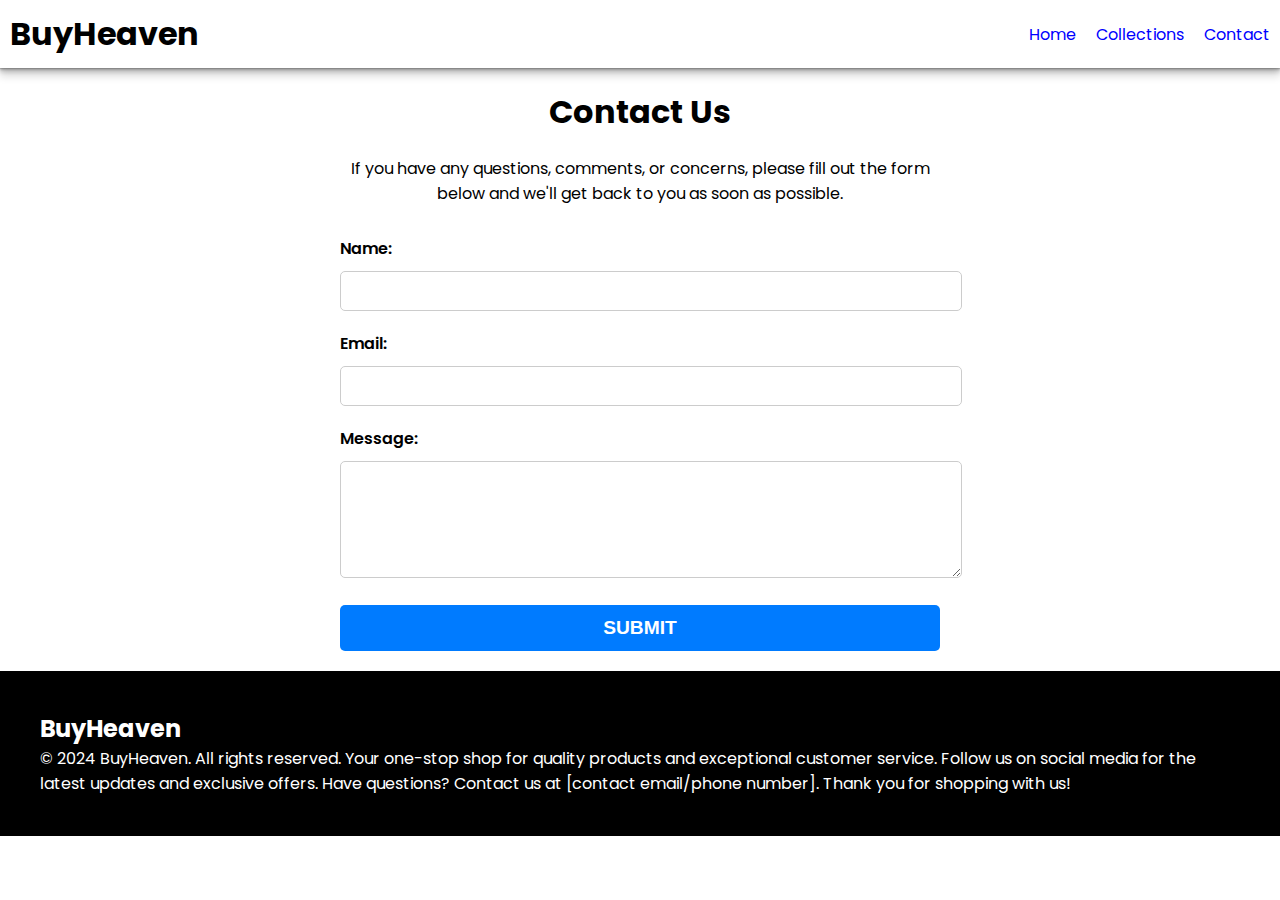
<file: contact.html>
<!DOCTYPE html>
<html lang="en">

<head>
    <meta charset="UTF-8">
    <meta name="viewport" content="width=device-width, initial-scale=1.0">
    <title>Contact Us - E-Commerce</title>

    <link rel="preconnect" href="https://fonts.googleapis.com">
    <link rel="preconnect" href="https://fonts.gstatic.com" crossorigin>
    <link href="https://fonts.googleapis.com/css2?family=Poppins:wght@400;500;600;700&display=swap" rel="stylesheet">
    <link rel="stylesheet" href="https://cdnjs.cloudflare.com/ajax/libs/font-awesome/6.6.0/css/all.min.css"
        integrity="sha512-Kc323vGBEqzTmouAECnVceyQqyqdsSiqLQISBL29aUW4U/M7pSPA/gEUZQqv1cwx4OnYxTxve5UMg5GT6L4JJg=="
        crossorigin="anonymous" referrerpolicy="no-referrer" />
        <link rel="stylesheet" href="style.css">

   </head>

<body>




   




    <nav class="navbar">
        <h1>BuyHeaven</h1>
        <div class="navbar-links">
            <p class="navbar-link"> <a href="index.html">Home</a> </p>
            <p class="navbar-link"> <a href="collections.html">Collections</a> </p>
            <p class="navbar-link"> <a href="contact.html">Contact</a> </p>

        </div>

        <div class="navbar-menu-toggle" onclick="showNavbar()">
            <i class="fa-solid fa-bars"></i>
        </div>
    </nav>

    <!--side navebar-->
    <div class="side-navbar">
        <p style="text-align: right;" onclick="closeNavbar()">
            <i class="fa-solid fa-xmark"></i>
        </p>

        <div class="side-navbar-links">
            <p class="side-navbar-link"> <a href="index.html">Home</a> </p>
            <p class="side-navbar-link"> <a href="collections.html">Collections</a> </p>
            <p class="side-navbar-link"> <a href="contact.html">Contact</a> </p>

        </div>

    </div>

    <!-- Contact Section -->
    <div class="contact-section">
        <h2>Contact Us</h2>
        <p>If you have any questions, comments, or concerns, please fill out the form below and we'll get back to you as soon as possible.</p>

        <form action="index.php" method="POST" class="contact-form" id="contactInfo">
          
                <div class="alert">Your Message Sent</div>    
          
            <label for="name" >Name:</label>
            <input type="text" id="name" name="name" required>

            <label for="email">Email:</label>
            <input type="email" id="emailid" name="email" required>

            <label for="message">Message:</label>
            <textarea id="message" name="msgContent" rows="5" required></textarea>

            <button type="submit" value="submit" class="submit-button" >Submit</button>
        </form>
    </div>

     <!--Footer-->
     <div class="footer">
      
        <h2 class="headingtext">BuyHeaven</h2>
        <p>© 2024 BuyHeaven. All rights reserved. Your one-stop shop for quality products and exceptional customer service. Follow us on social media for the latest updates and exclusive offers. Have questions? Contact us at [contact email/phone number]. Thank you for shopping with us!

        </p>
       
            <i class="fa-brands fa-instagram" style="color: white;"></i>
            <i class="fa-brands fa-twitter" style="color: white;"></i>
            <i class="fa-brands fa-facebook" style="color: white;"></i>
     

   

</div>



<script src="index.js"></script>



   

</body>

</html>
</file>
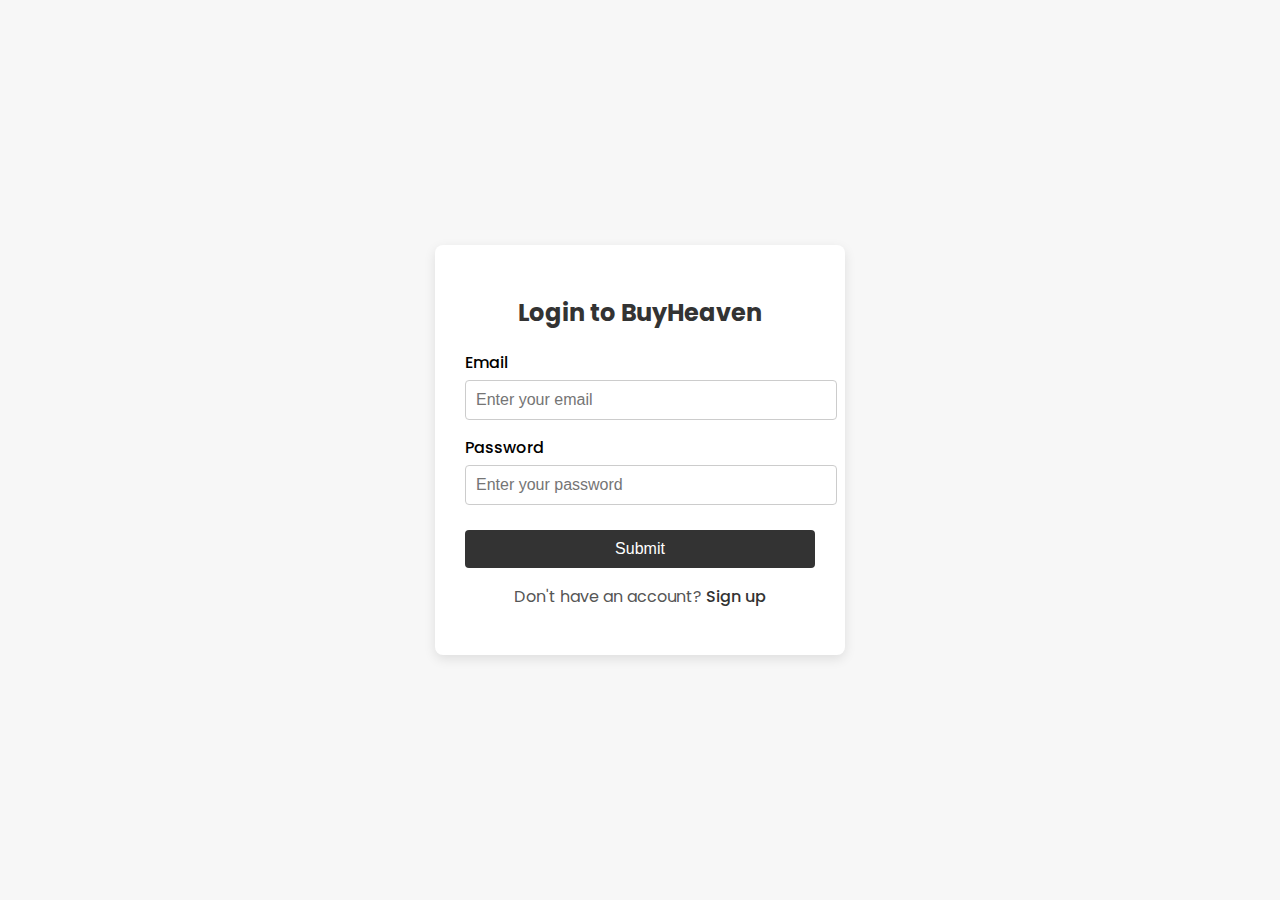
<file: login pages.html>
<!DOCTYPE html>
<html lang="en">

<head>
    <meta charset="UTF-8">
    <meta name="viewport" content="width=device-width,initial-scale=1.0">
    <title>Login - BuyHeaven</title>

    <!-- Google Fonts -->
    <link rel="preconnect" href="https://fonts.googleapis.com">
    <link rel="preconnect" href="https://fonts.gstatic.com" crossorigin>
    <link
        href="https://fonts.googleapis.com/css2?family=Poppins:wght@100;200;300;400;500;600;700;800;900&display=swap"
        rel="stylesheet">

    <!-- Font Awesome Icons -->
    <link rel="stylesheet" href="https://cdnjs.cloudflare.com/ajax/libs/font-awesome/6.6.0/css/all.min.css"
        integrity="sha512-Kc323vGBEqzTmouAECnVceyQqyqdsSiqLQISBL29aUW4U/M7pSPA/gEUZQqv1cwx4OnYxTxve5UMg5GT6L4JJg=="
        crossorigin="anonymous" referrerpolicy="no-referrer" />

    <style>
        body {
            font-family: 'Poppins', sans-serif;
            margin: 0;
            padding: 0;
            background-color: #f7f7f7;
            display: flex;
            justify-content: center;
            align-items: center;
            height: 100vh;
        }

        .login-container {
            background-color: white;
            width: 350px;
            padding: 30px;
            border-radius: 8px;
            box-shadow: 0px 4px 12px rgba(0, 0, 0, 0.1);
        }

        .login-container h2 {
            text-align: center;
            margin-bottom: 20px;
            font-size: 24px;
            color: #333;
        }

        .input-group {
            margin-bottom: 15px;
        }

        .input-group label {
            font-weight: 500;
            display: block;
            margin-bottom: 5px;
        }

        .input-group input {
            width: 100%;
            padding: 10px;
            border: 1px solid #ccc;
            border-radius: 4px;
            font-size: 16px;
        }

        .login-button {
            width: 100%;
            padding: 10px;
            background-color: #333;
            color: white;
            border: none;
            border-radius: 4px;
            cursor: pointer;
            font-size: 16px;
            margin-top: 10px;
        }

        .login-button:hover {
            background-color: #555;
        }

        .footer {
            text-align: center;
            margin-top: 15px;
            color: #555;
        }

        .footer a {
            text-decoration: none;
            color: #333;
            font-weight: 500;
        }

        .footer a:hover {
            color: #555;
        }
    </style>
</head>

<body>

    <div class="login-container">
        <h2>Login to BuyHeaven</h2>
        <form action="login.php" method="POST" id="login-form">
            <div class="input-group">
                <label for="email">Email</label>
                <input type="email" id="email" placeholder="Enter your email" required>
            </div>
            <div class="input-group">
                <label for="password">Password</label>
                <input type="password" id="password" placeholder="Enter your password" required>
            </div>
            <button type="submit" class="login-button">Submit</button>
        </form>

        <div class="footer">
            <p>Don't have an account? <a href="#">Sign up</a></p>
        </div>
    </div>

    <script>
        document.getElementById('login-form').addEventListener('submit', function (event) {
            event.preventDefault();
            // Redirect to your website homepage after login
            window.location.href = "index.html";
        });
    </script>

</body>

</html>
</file>
<file: style.css>
*{
    padding:0;
    margin:0;
}
.alert{
    width: 100%;
    background: rgb(0, 255, 106);
    padding: 10px 20px;
    border-radius: 5px;
    text-align: center;
    font-size: 18px;
    font-weight: 900;
    display: none;
}
body{
    font-family:'Poppins',sans-serif;
}

.navbar{
   display: flex;
    justify-content: space-between;
    align-items: center;
    padding: 10px;

    box-shadow: 0 1px 1px rgba(0,0,0,0.15), 0 2px 2px rgba(0,0,0,0.15), 0 4px 4px rgba(0,0,0,0.15), 0 8px 8px rgba(0,0,0,0.15);
}

.navbar-links{
    display:flex;
  column-gap: 20px;
    
}

.navbar-link a{
    text-decoration: none;
    color: blue;

}

.navbar-link a:hover{
    text-decoration: underline;
    color:brown;


}
/*header*/
.header{
    
   display: flex;
   justify-content: center;
   gap: 50px;
    padding :50px;
}
.header-button{
    padding-left: 20px;
    padding-top: 10px;
    padding-bottom: 10px;
    padding-right: 20px;
  margin-top: 10px;
  background-color: black;
  color: white;
  cursor: pointer;
}

.navbar-menu-toggle{
    display :none;
}
/*Media Query*/
@media screen and (max-width:700px){
    .navbar-menu-toggle{
        display:block;
    }
    .navbar-links{
        display:none;
    }
    .header-img{
        display: none;
    }
    
.service-container-1{
    display: none;
}
.service-container-2{
    flex-direction: column;
}

}

/*side navbar*/
.side-navbar{
    background-color: black;
    width: 50%;
    height: 100%;
    position: fixed;
    left: -60%;
    color:white;
    padding: 20px;
    transition: 1s;
    
    
    
}

.side-navbar-link{
    margin-bottom: 30px;
    
}

.side-navbar-links a{
    text-decoration: none;
    color: white;
}

.side-navbar-links a:hover{
    text-decoration: underline;
    


}
.service{
    padding: 20px;
}
.service-container-1{
    display: flex;
    justify-content: space-between;
    align-items: center;

}

.service-container-2{
    display: flex;
    justify-content: space-between;
    align-items:center;
    gap: 10px;
}
.service-container-2 div{
    background-color: aliceblue;
    border-radius: 5px;
    padding: 10px;
}

.newarrival{
    display: flex;
    justify-content: space-around;
    flex-wrap: wrap;

}

.new-arrival-container{
    position: relative;
    flex-basis: 20%;
}

.newarrival button{
   
    padding-left: 10%;
    padding-right: 10%;
    padding-top: 5%;
 padding-bottom: 5%;
 margin-top: 10px;
 color:black;

 background-color: white;
 
 position: absolute;
 top: 50%;
 left: 18%;
 border-radius: 10px;
 border: none;
}

.news{
    margin-top: 15px;
    display: flex;
     align-items: center;
     flex-direction: column;
     margin-bottom: 10px;
     
}
.news input{
    padding: 11px;
    width: 80vw;
    margin-bottom: 10px;
    border: solid black;
}
.news button{
    margin-top: 10px;
    color: black;
    background-color: white;
    border-radius: 5px;
    padding: 10px;
}

.footer{
    margin-top: 20px;
    padding: 40px;
    background-color: black;
    color: white;
    margin-top: auto;
}

.productsection{
    margin-top: 20px;

}

.productsearch{
    width: 80%;
    border: solid black 2px;
    border-radius: 20px;
    display: flex; 
    justify-content: space-between;
    align-items: center;
    padding: 10px;
    margin: auto;

    

}


.productsearch input{
border: none;
background-color: transparent;
width: 100%;
outline: none;

font-weight: bold;

}

.products{
    padding: 20px;
    display: flex;
    gap: 10px;
    flex-wrap: wrap;
    justify-content: space-around;
}

.product-box{
    text-align: center;
    flex-basis: 20%;
}

.product-box image{
    border-radius: 10px;
}

.contact-section {
    flex: 1;
    padding: 20px;
    max-width: 600px;
    margin: 0 auto;
}

.contact-section h2 {
    font-size: 2rem;
    margin-bottom: 20px;
    text-align: center;
}

.contact-section p {
    margin-bottom: 30px;
    text-align: center;
}

.contact-form label {
    font-weight: 600;
    margin-bottom: 10px;
    display: block;
}

.contact-form input,
.contact-form textarea {
    width: 100%;
    padding: 10px;
    margin-bottom: 20px;
    border: 1px solid #ccc;
    border-radius: 5px;
    font-size: 1rem;
}

.submit-button {
    width: 100%;
    background-color: #007BFF;
    color: white;
    padding: 12px 20px;
    border: none;
    border-radius: 5px;
    font-size: 1.2rem;
    font-weight: 600;
    cursor: pointer;
    text-transform: uppercase;
    transition: background-color 0.3s ease;
}

.submit-button:hover {
    background-color: #0056b3;
}
</file>
